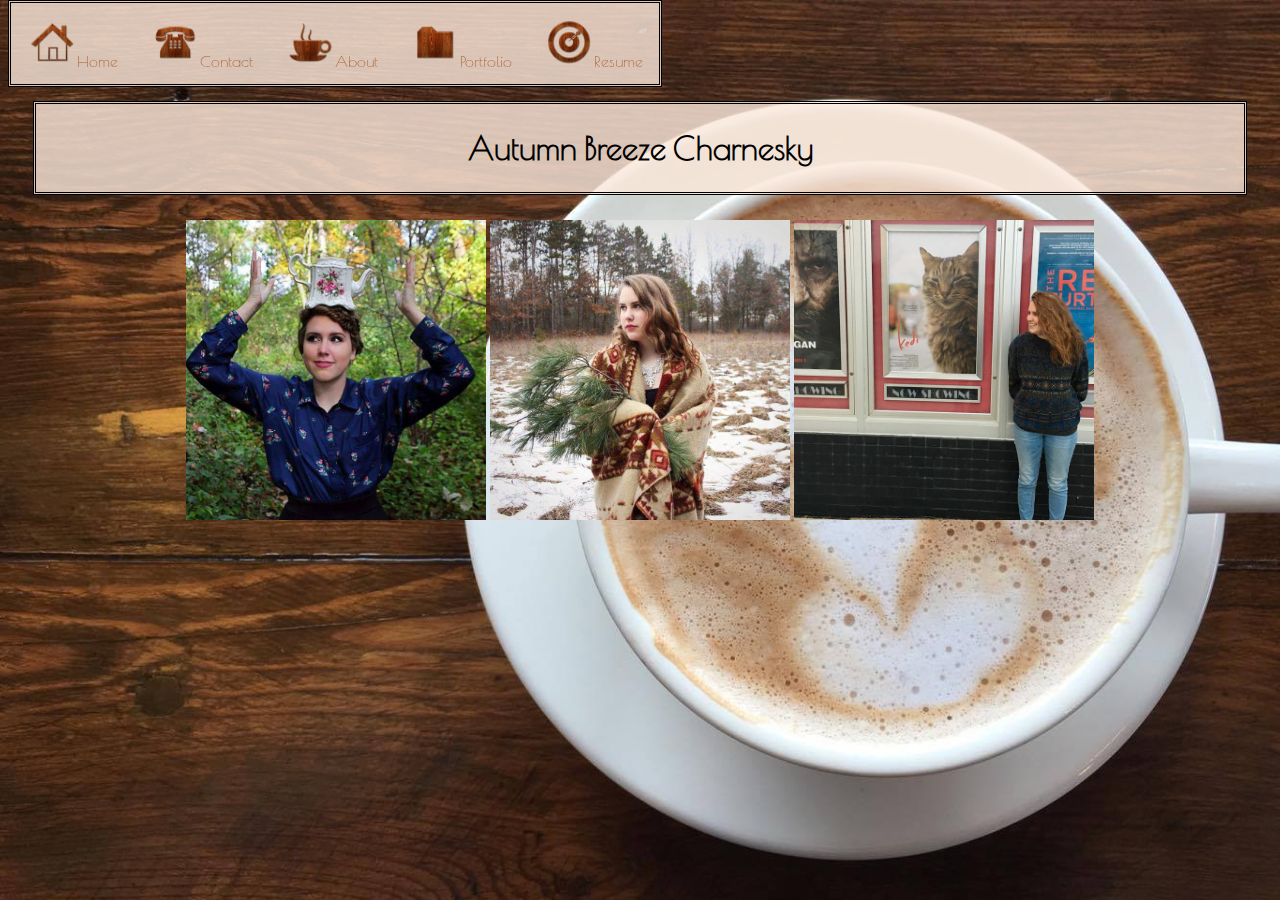
<file: index.html>
<!DOCTYPE html>

<html>

<head>
      <title>Autumn Charnesky</title>

        <link href="https://fonts.googleapis.com/css?family=Poiret+One" rel="stylesheet">

</head>

<body>

<div class="topnav" id="myTopnav">
    <ul>
      <li><a href="index.html"><img src="images2/home.jpg" class="Home">Home</a></li>
      <li><a href="contact.html"><img src="images2/contact.jpg" class="Contact">Contact</a></li>
      <li><a href="about.html"><img src="images2/about.jpg" class="About">About</a></li>
      <li><a href="portfolio.html"><img src="images2/folder.jpg" class="Portfolio">Portfolio</a></li>
      <li><a href="resume.html"><img src="images2/dart.jpg" class="Resume">Resume</a></li>
    </ul>
  </br>
</div>

<link rel="stylesheet" type="text/css" href="style.css" media="screen" />

  <center>
    <h1>Autumn Breeze Charnesky</h1>
<div class="portraits">
  <img src="images/teapot.jpg"  width="300" height="300" border-radius="50%">
  <img src="images/me1.jpg"  width="300" height="300">
  <img src="images/kedi.jpg" width="300" height="300">
</div>
</center>

      <script src="https://code.jquery.com/jquery-3.2.1.min.js"></script>

      <script src="javascript.js" charset="utf-8">
      </script>

</body>

</html>
</file>
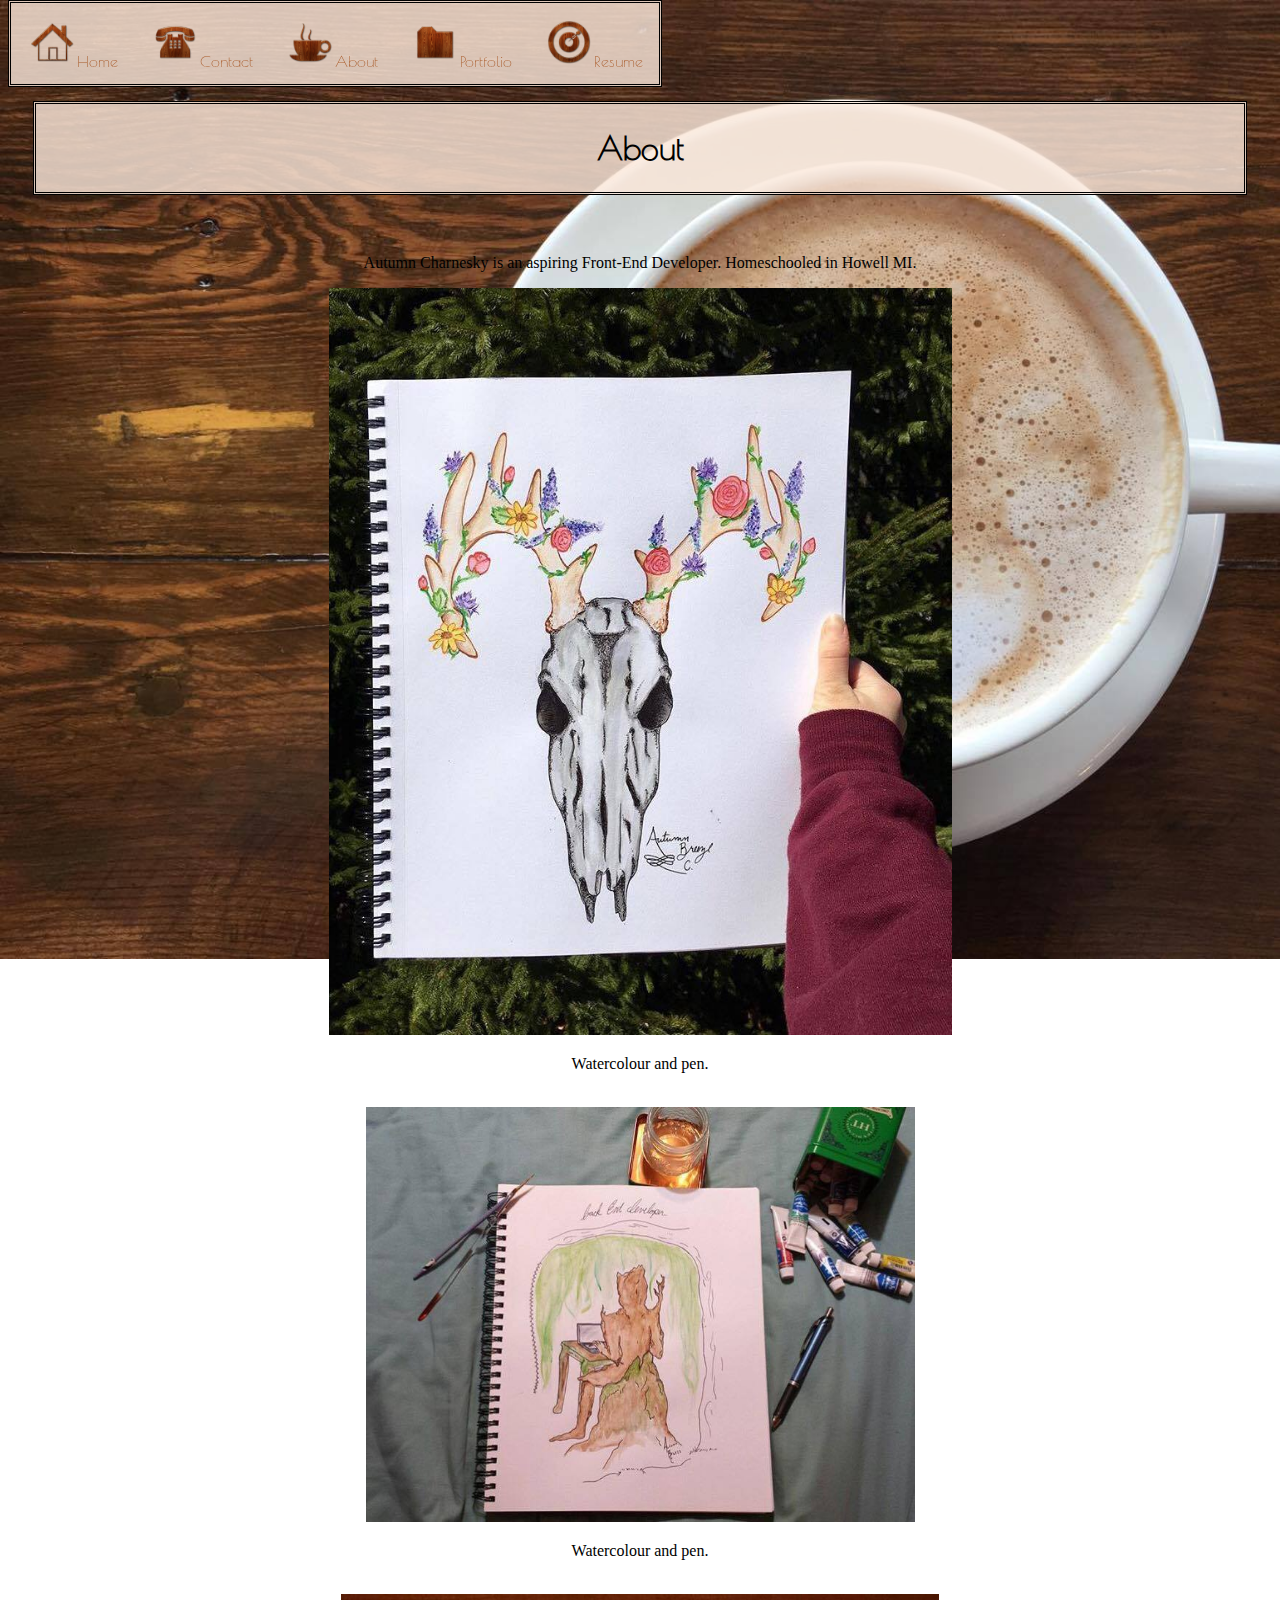
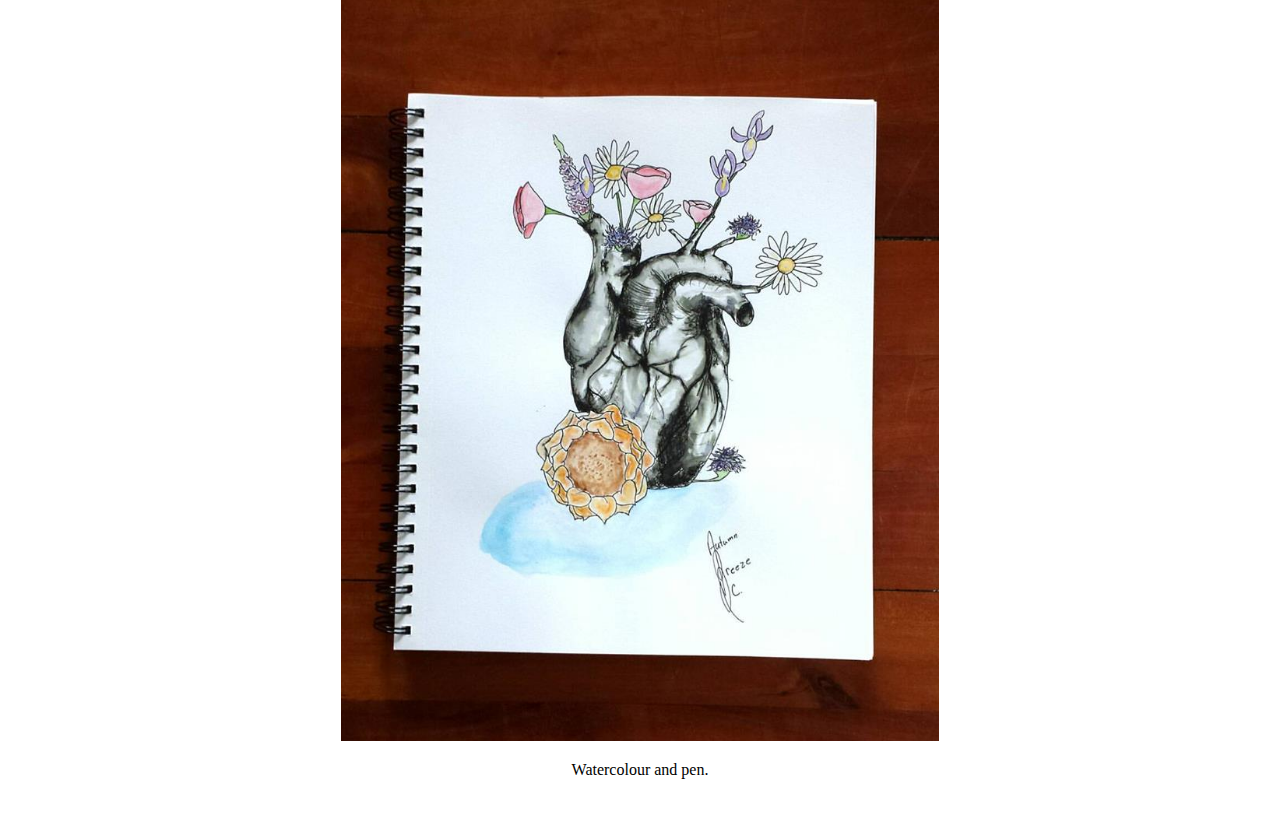
<file: about.html>
<!DOCTYPE html>

<html>


<head>
      <title>About</title>

      <link href="https://fonts.googleapis.com/css?family=Poiret+One" rel="stylesheet">


</head>

<div class="topnav" id="myTopnav">
    <ul>
      <li><a href="index.html"><img src="images2/home.jpg" class="Home">Home</a></li>
      <li><a href="contact.html"><img src="images2/contact.jpg" class="Contact">Contact</a></li>
      <li><a href="about.html"><img src="images2/about.jpg" class="About">About</a></li>
      <li><a href="portfolio.html"><img src="images2/folder.jpg" class="Portfolio">Portfolio</a></li>
      <li><a href="resume.html"><img src="images2/dart.jpg" class="Resume">Resume</a></li>
    </ul>
  </br>
</div>

<link rel="stylesheet" type="text/css" href="style.css" media="screen" />

<body>
  <center>
    <h1>About</h1>
  </br>
    <p>Autumn Charnesky is an aspiring Front-End Developer. Homeschooled in Howell MI.</p>

      <img src="images/skull.jpg"  width="623" height="747"> <p>Watercolour and pen.</p></br>
      <img src="images/backent.jpg"  width="549" height="415"> <p>Watercolour and pen.</p></br>
      <img src="images/heart.jpg" width="598" height="747"> <p>Watercolour and pen.</p></br>

  </center>

  <script src="https://code.jquery.com/jquery-3.2.1.min.js"></script>

  <script src="javascript.js" charset="utf-8">
  </script>


</body>

</html>
</file>
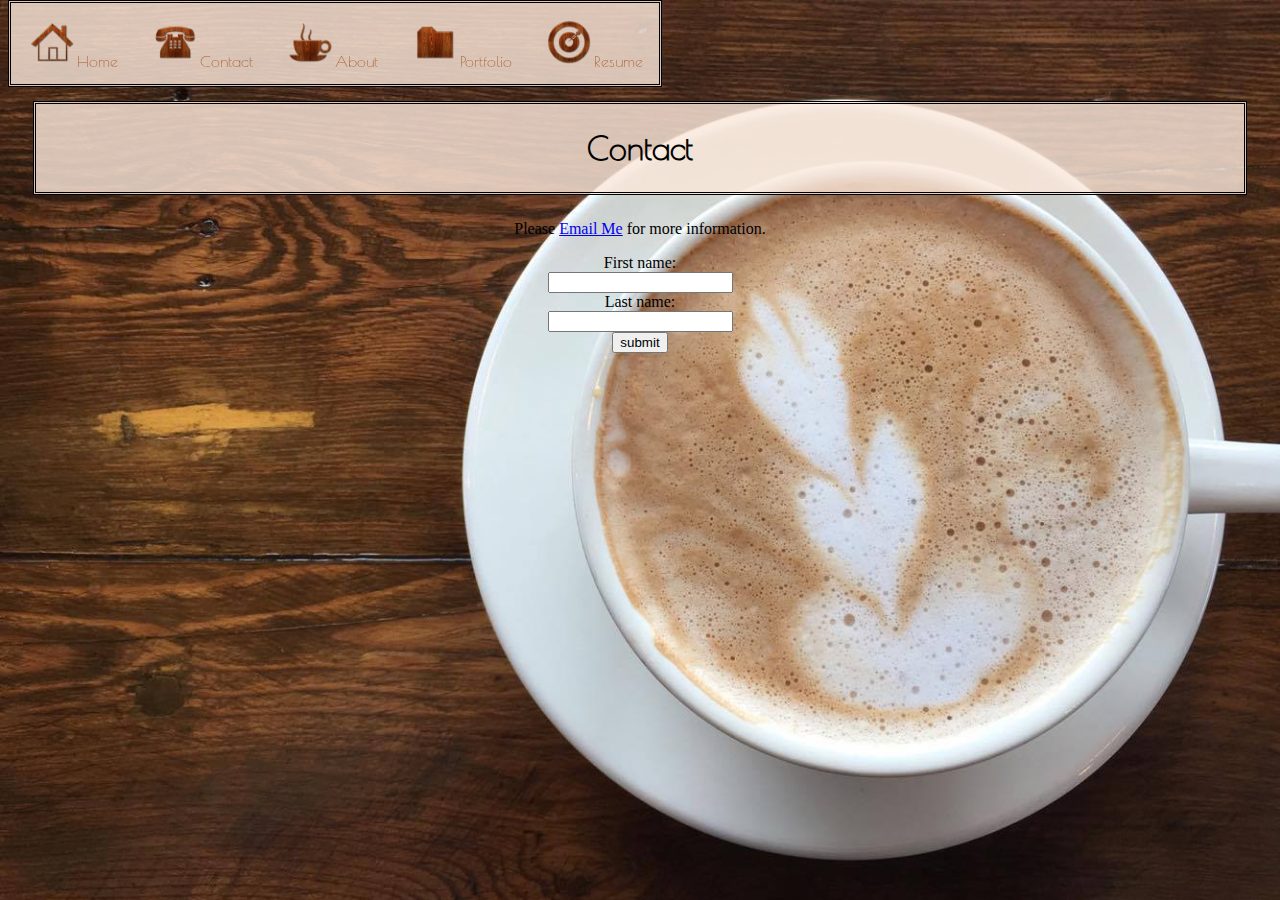
<file: contact.html>
<!DOCTYPE html>

<html>

<head>
      <title>Contact</title>

      <link href="https://fonts.googleapis.com/css?family=Poiret+One" rel="stylesheet">


</head>

<div class="topnav" id="myTopnav">
    <ul>
      <li><a href="index.html"><img src="images2/home.jpg" class="Home">Home</a></li>
      <li><a href="contact.html"><img src="images2/contact.jpg" class="Contact">Contact</a></li>
      <li><a href="about.html"><img src="images2/about.jpg" class="About">About</a></li>
      <li><a href="portfolio.html"><img src="images2/folder.jpg" class="Portfolio">Portfolio</a></li>
      <li><a href="resume.html"><img src="images2/dart.jpg" class="Resume">Resume</a></li>
    </ul>
  </br>
</div>

<link rel="stylesheet" type="text/css" href="style.css" media="screen" />

<body>
  <center>
    <h1>Contact</h1>

    <div ="contact-page">
        <p>Please <a href="mailto:autumn.breeze.c18@gmail.com">Email Me</a> for more
        information.</p>

          <form id="form-id">

    First name:<br>
    <input type="text" name="firstname" value=""><br>
    Last name:<br>
    <input type="text" name="lastname" value=""></br>
      <button id="your-id" onclick="alertForm(this.form)">submit</button>
      </form>

  </center>

  <script src="https://code.jquery.com/jquery-3.2.1.min.js"></script>

  <script src="javascript.js" charset="utf-8">
  </script>


</body>

</html>
</file>
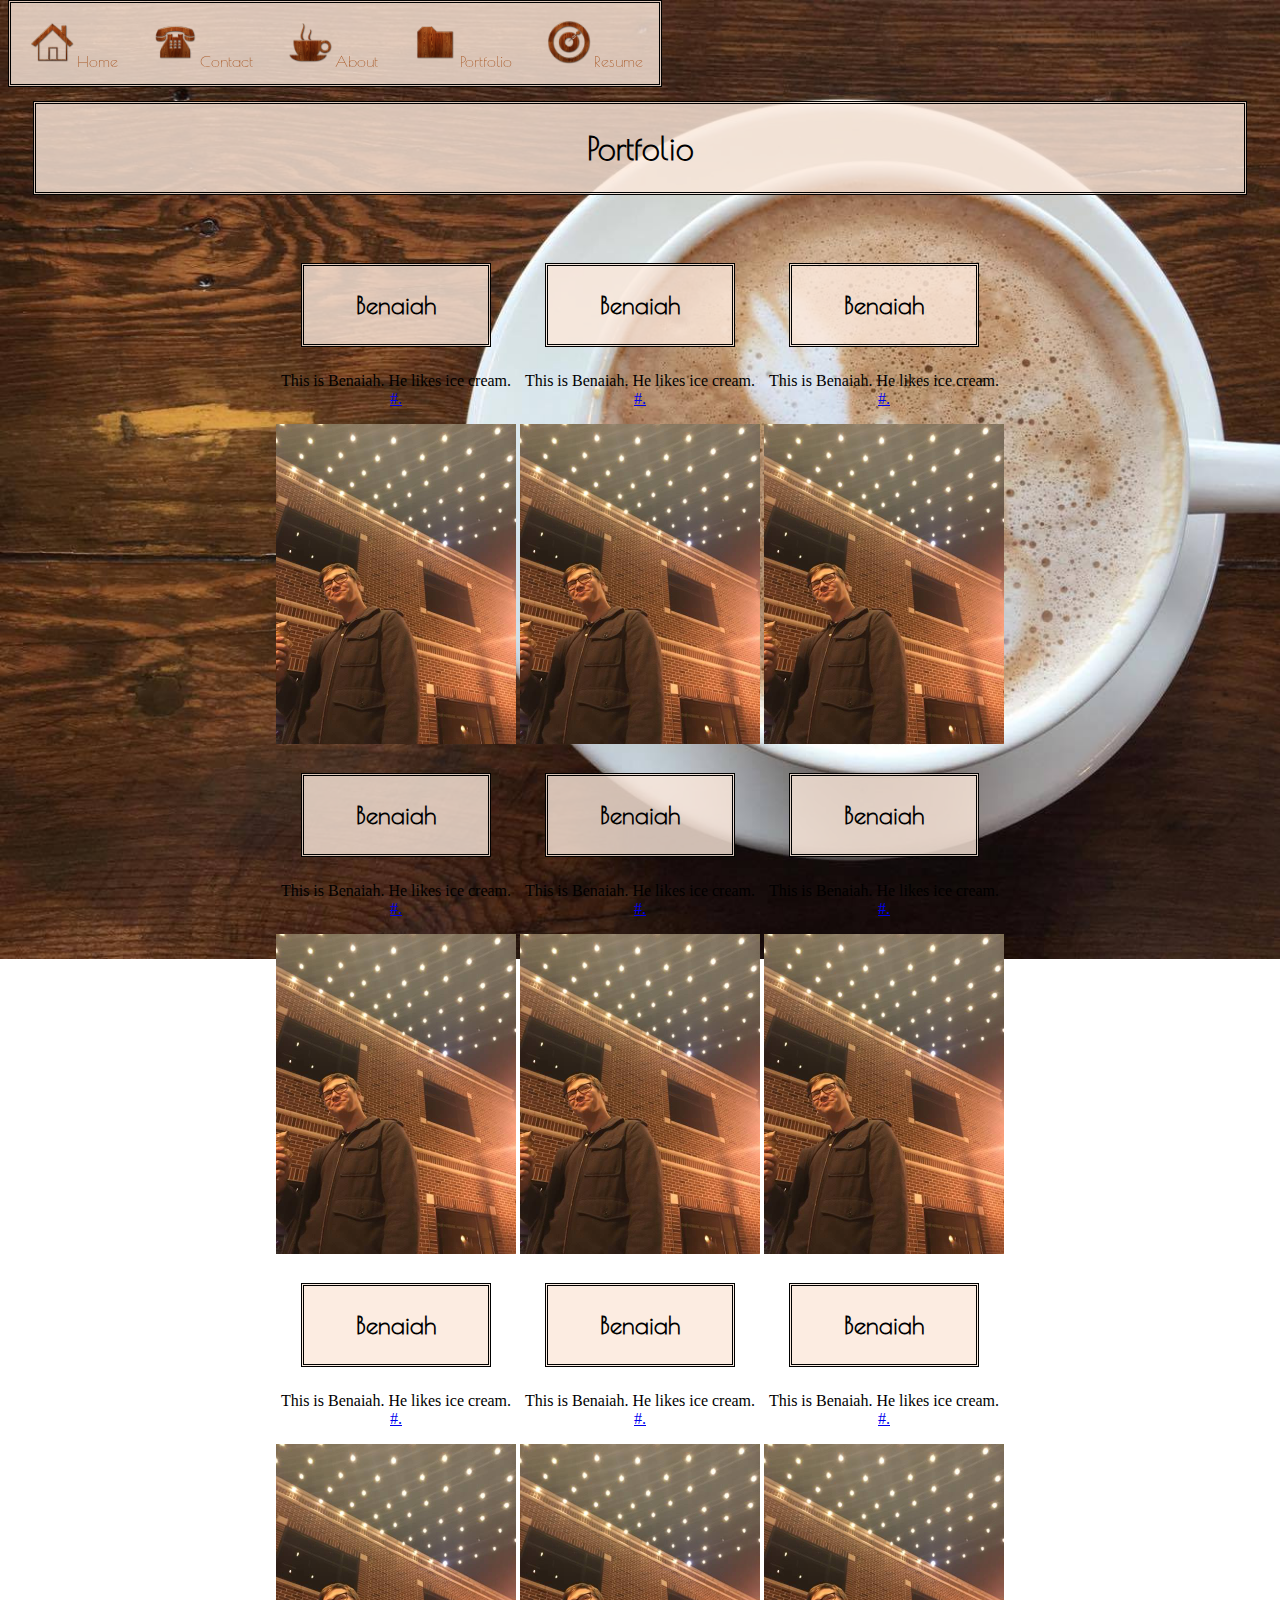
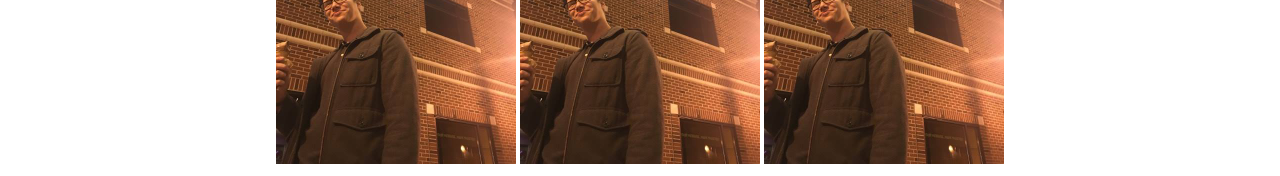
<file: portfolio.html>
<!DOCTYPE html>

<html>

<head>
      <title>Portfolio</title>

      <link href="https://fonts.googleapis.com/css?family=Poiret+One" rel="stylesheet">


</head>

<body>

  <div class="topnav" id="myTopnav">
      <ul>
        <li><a href="index.html"><img src="images2/home.jpg" class="Home">Home</a></li>
        <li><a href="contact.html"><img src="images2/contact.jpg" class="Contact">Contact</a></li>
        <li><a href="about.html"><img src="images2/about.jpg" class="About">About</a></li>
        <li><a href="portfolio.html"><img src="images2/folder.jpg" class="Portfolio">Portfolio</a></li>
        <li><a href="resume.html"><img src="images2/dart.jpg" class="Resume">Resume</a></li>
      </ul>
    </br>
  </div>

<link rel="stylesheet" type="text/css" href="style.css" media="screen" />

  <center>
    <h1>Portfolio</h1>
  </br>

<div>
  <div class="projects">
    <center><h2>Benaiah</h2>
    <p>This is Benaiah. He likes ice cream.<a href="https://github.com/AutumnCharnesky"> #.
    </a></p></center> <img src="images/benaiah.jpg"width="240" height="320" border="0"
    class="Benaiah" </td></div>

  <div class="projects">
    <center><h2>Benaiah</h2>
    <p>This is Benaiah. He likes ice cream.<a href="https://github.com/AutumnCharnesky"> #.
    </a></p></center> <img src="images/benaiah.jpg"width="240" height="320" border="0"
    class="Benaiah" </td></div>

  <div class="projects">
    <center><h2>Benaiah</h2>
    <p>This is Benaiah. He likes ice cream.<a href="https://github.com/AutumnCharnesky"> #.
    </a></p></center> <img src="images/benaiah.jpg"width="240" height="320" border="0"
    class="Benaiah" </td></div></br>

  <div class="projects">
    <center><h2>Benaiah</h2>
    <p>This is Benaiah. He likes ice cream.<a href="https://github.com/AutumnCharnesky"> #.
    </a></p></center> <img src="images/benaiah.jpg"width="240" height="320" border="0"
    class="Benaiah" </td></div>

  <div class="projects">
    <center><h2>Benaiah</h2>
    <p>This is Benaiah. He likes ice cream.<a href="https://github.com/AutumnCharnesky"> #.
    </a></p></center> <img src="images/benaiah.jpg"width="240" height="320" border="0"
    class="Benaiah" </td></div>

  <div class="projects">
    <center><h2>Benaiah</h2>
    <p>This is Benaiah. He likes ice cream.<a href="https://github.com/AutumnCharnesky"> #.
    </a></p></center> <img src="images/benaiah.jpg"width="240" height="320" border="0"
    class="Benaiah" </td></div></br>

  <div class="projects">
    <center><h2>Benaiah</h2>
    <p>This is Benaiah. He likes ice cream.<a href="https://github.com/AutumnCharnesky"> #.
    </a></p></center> <img src="images/benaiah.jpg"width="240" height="320" border="0"
    class="Benaiah" </td></div>

  <div class="projects">
    <center><h2>Benaiah</h2>
    <p>This is Benaiah. He likes ice cream.<a href="https://github.com/AutumnCharnesky"> #.
    </a></p></center> <img src="images/benaiah.jpg"width="240" height="320" border="0"
    class="Benaiah" </td></div>

  <div class="projects">
    <center><h2>Benaiah</h2>
    <p>This is Benaiah. He likes ice cream.<a href="https://github.com/AutumnCharnesky"> #.
    </a></p></center> <img src="images/benaiah.jpg"width="240" height="320" border="0"
    class="Benaiah" </td></div>


</div>


  </center>

  <script src="https://code.jquery.com/jquery-3.2.1.min.js"></script>

  <script src="javascript.js" charset="utf-8">
  </script>

</body>

</html>
</file>
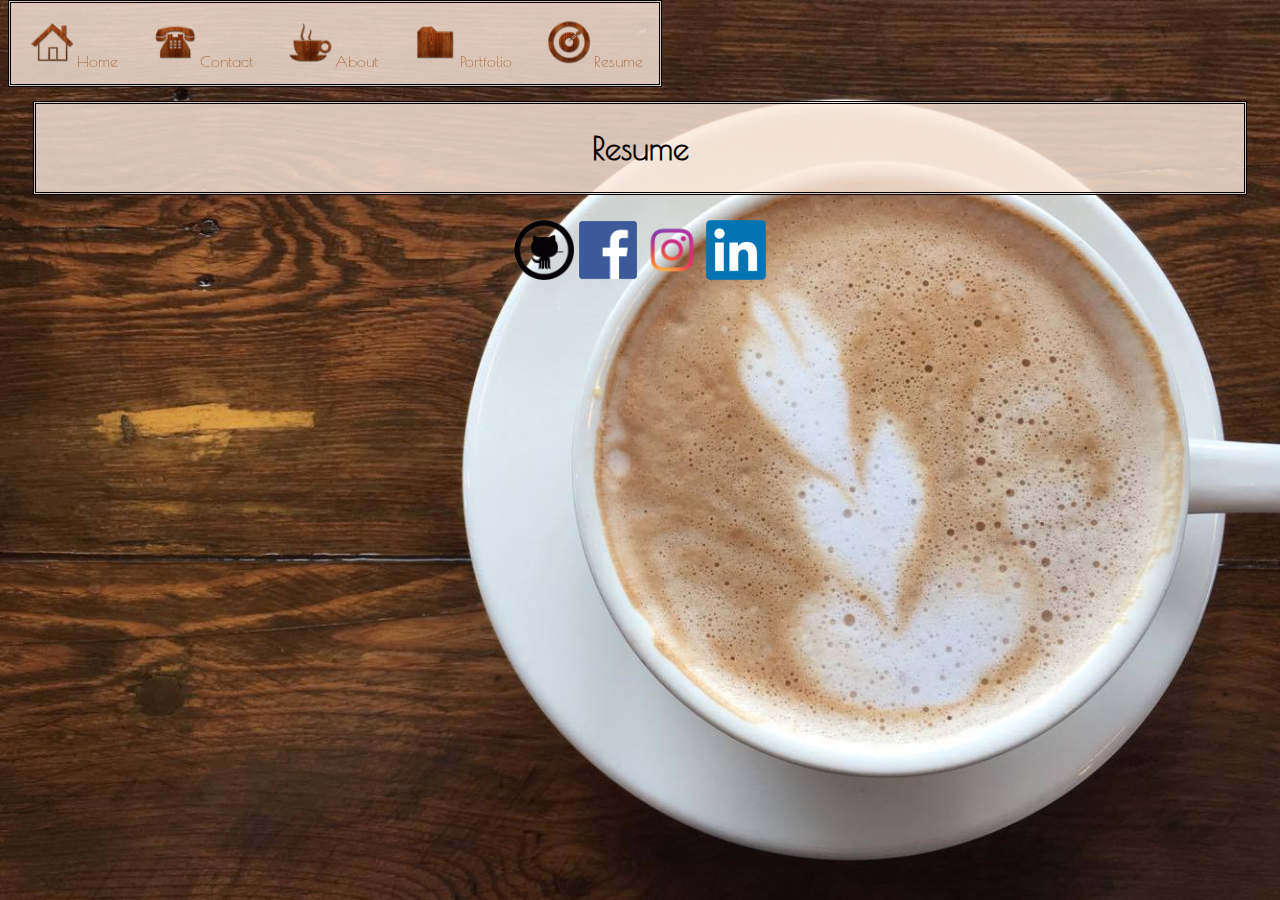
<file: resume.html>
<!DOCTYPE html>

<html>


<head>
      <title>Resume</title>

      <link href="https://fonts.googleapis.com/css?family=Poiret+One" rel="stylesheet">


</head>

<div class="topnav" id="myTopnav">
    <ul>
      <li><a href="index.html"><img src="images2/home.jpg" class="Home">Home</a></li>
      <li><a href="contact.html"><img src="images2/contact.jpg" class="Contact">Contact</a></li>
      <li><a href="about.html"><img src="images2/about.jpg" class="About">About</a></li>
      <li><a href="portfolio.html"><img src="images2/folder.jpg" class="Portfolio">Portfolio</a></li>
      <li><a href="resume.html"><img src="images2/dart.jpg" class="Resume">Resume</a></li>
    </ul>
  </br>
</div>

<link rel="stylesheet" type="text/css" href="style.css" media="screen" />

<body>
  <center>
    <h1>Resume</h1>


        <a href="https://github.com/AutumnCharnesky"><img src="images3/github.jpg"
          class="Github" width="60" height="60" border="double"></a>
        <a href="https://www.facebook.com/autumn.breeze.169"><img src="images3/Facebook.jpg"
          class="Facebook" width="60" height="60" border="double"></a>
        <a href="https://www.instagram.com/slightlyawkward_autumn/?hl=en"><img src="images3/Instagram.jpg"
          class="Instagram" width="60" height="60" border="double"></a>
        <a href="https://www.linkedin.com/in/autumn-charnesky-55658b13b/"><img src="images3/linkedin.jpg"
          class="LinkedIn" width="60" height="60" border="double"></a>

  </center>

  <script src="https://code.jquery.com/jquery-3.2.1.min.js"></script>

  <script src="javascript.js" charset="utf-8">
  </script>

</body>

</html>
</file>
<file: style.css>
@media screen and (max-width: 1024px) {

}

/* topnav content */
.topnav {
  overflow: hidden;
  height: auto;
  width: 100%;

}

.topnav li {
  display: inline;
  float: left;
}

ul {
  list-style-type: none;
  margin: auto;
  padding: inherit;
  overflow: auto;
  background: rgba(251, 231, 218, 0.81);
  border: double;
  position: fixed;
  top: 0;
  width: 15000;
  font-family: 'Poiret One', cursive;
}

.topnav li a {
  display: block;
  color: rgba(159, 67, 9, 0.81);
  text-align: center;
  padding: 14px 16px;
  text-decoration: none;
}

/*.topnav li a:hover {
  background-color: rgba(174, 79, 19, 0.61);
}*/

.topnav ul li a img { width: 50px; height: 50px; }

/*background image*/
body {
  padding-top: 50px;
  background-image: url("images/propercup.jpg");
  background-repeat: no-repeat;
  background-size: cover;
  background-attachment: fixed;

  }

/*header*/
h1 {
  width: 300;
  border: double;
  padding: 25px;
  margin: 25px;
  background-color: rgba(251, 231, 218, 0.81);
  font-family: 'Poiret One', cursive;
}

.a {
  background-color: rgba(251, 231, 218, 0.81);
 }

 h2 {
   width: 100;
   border: double;
   padding: 25px;
   margin: 25px;
   background-color: rgba(251, 231, 218, 0.81);
   font-family: 'Poiret One', cursive;
 }

.Benaiah {
  width: 240px;
}

.projects {
  width: 240px;
  height: 320px;
  display: inline-block;
}

/*media2*/
@media (max-width: 768px) {
  h1 {
    width: 200px;
    border: double;
    padding: 16px;
    margin: 16px;
    background-color: rgba(251, 231, 218, 0.81);
  }

  h2 {
    width: 70px;
    height: 16px;
    border: double;
    padding: 16px;
    margin: 16px;
    background-color: rgba(251, 231, 218, 0.81);
  }

  .Benaiah {
    width: 120px;
    height: 160px;
  }

  .projects {
    width: 160px;
    height: 213px;
    display: inline-block;
  }

  .topnav {
    overflow: auto;
    height: inherit;
  }
}

/*media3*/
@media (max-width: 530px) {
  .Benaiah {
    width: 120px;
    height: 160px;
  }

  .projects {
    width: 120px;
    height: 160px;
    display: inline-block;
  }

.topnav {
   overflow: auto;
   height: inherit;
}

.topnav li {
  display: inline;
  float: none;
}

ul {
  width: 40px;
}

.topnav ul li a img { width: 20px; height: 20px; } }
</file>
